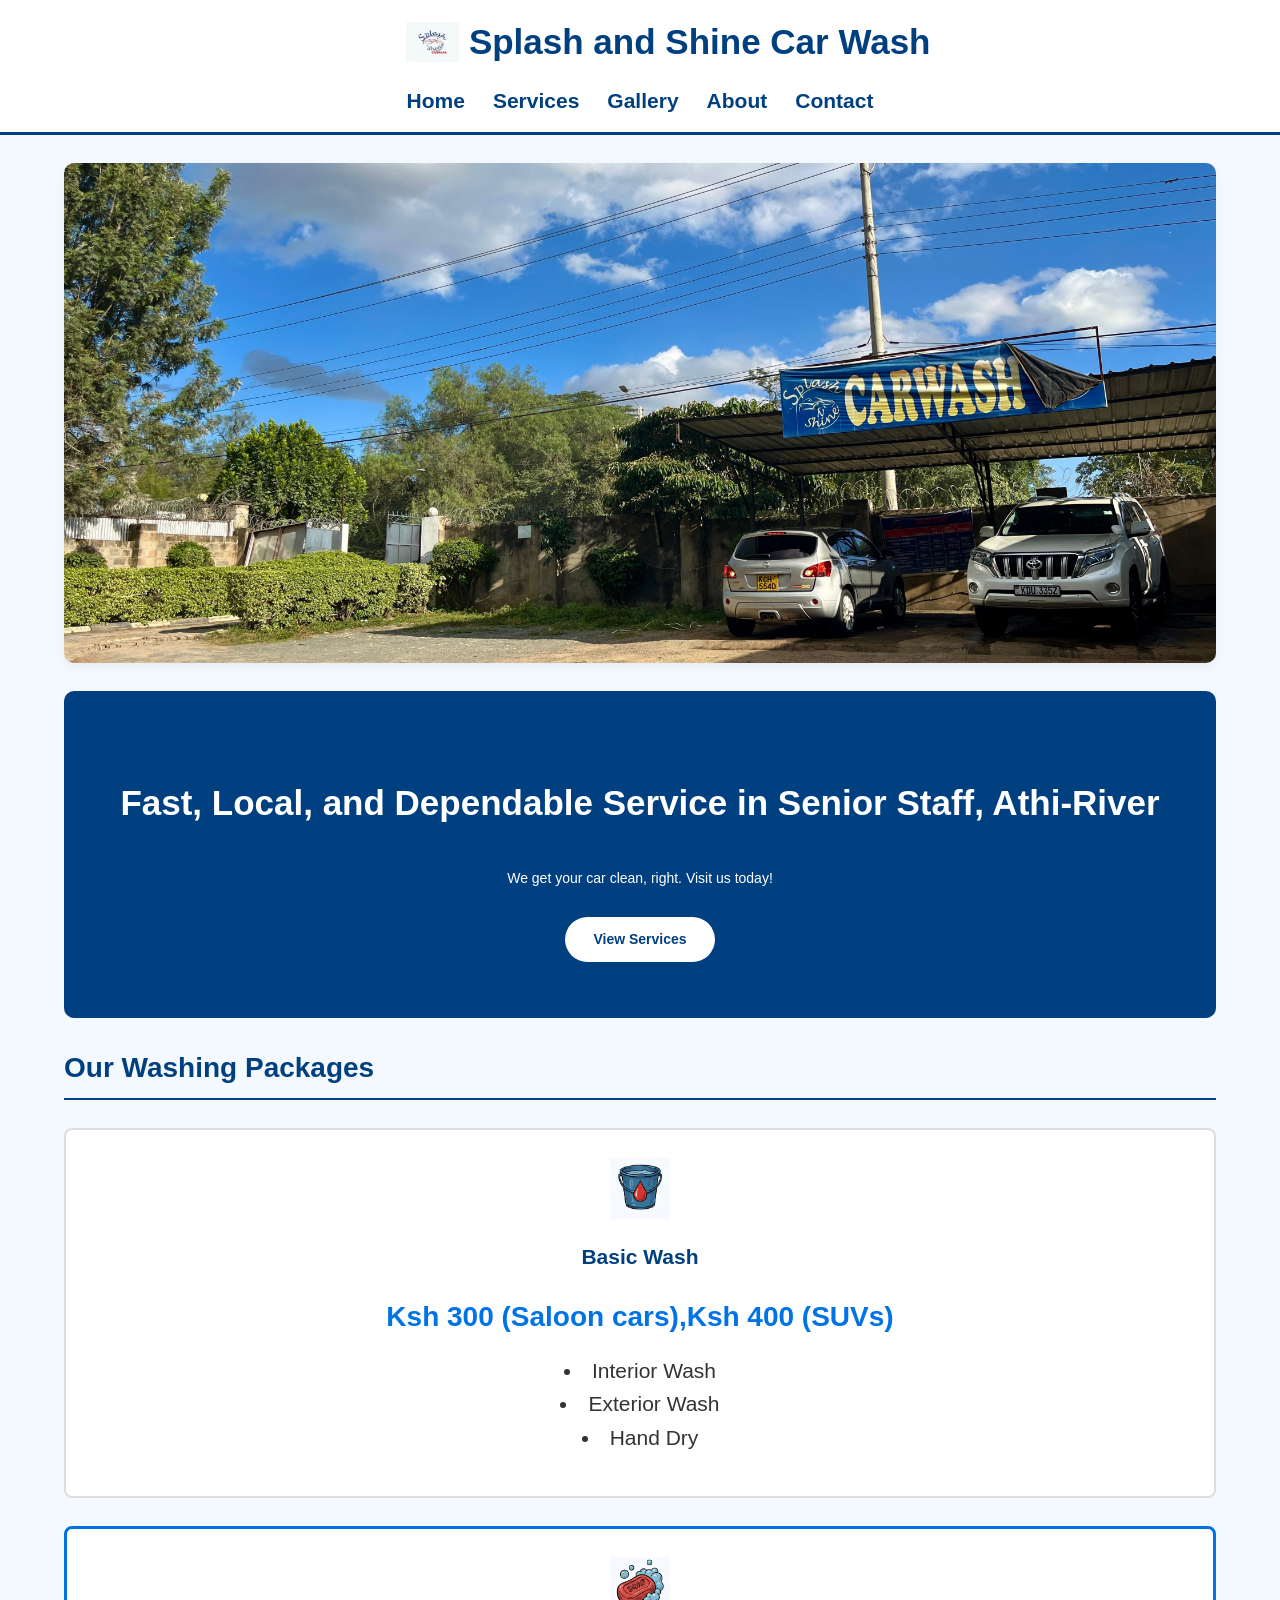
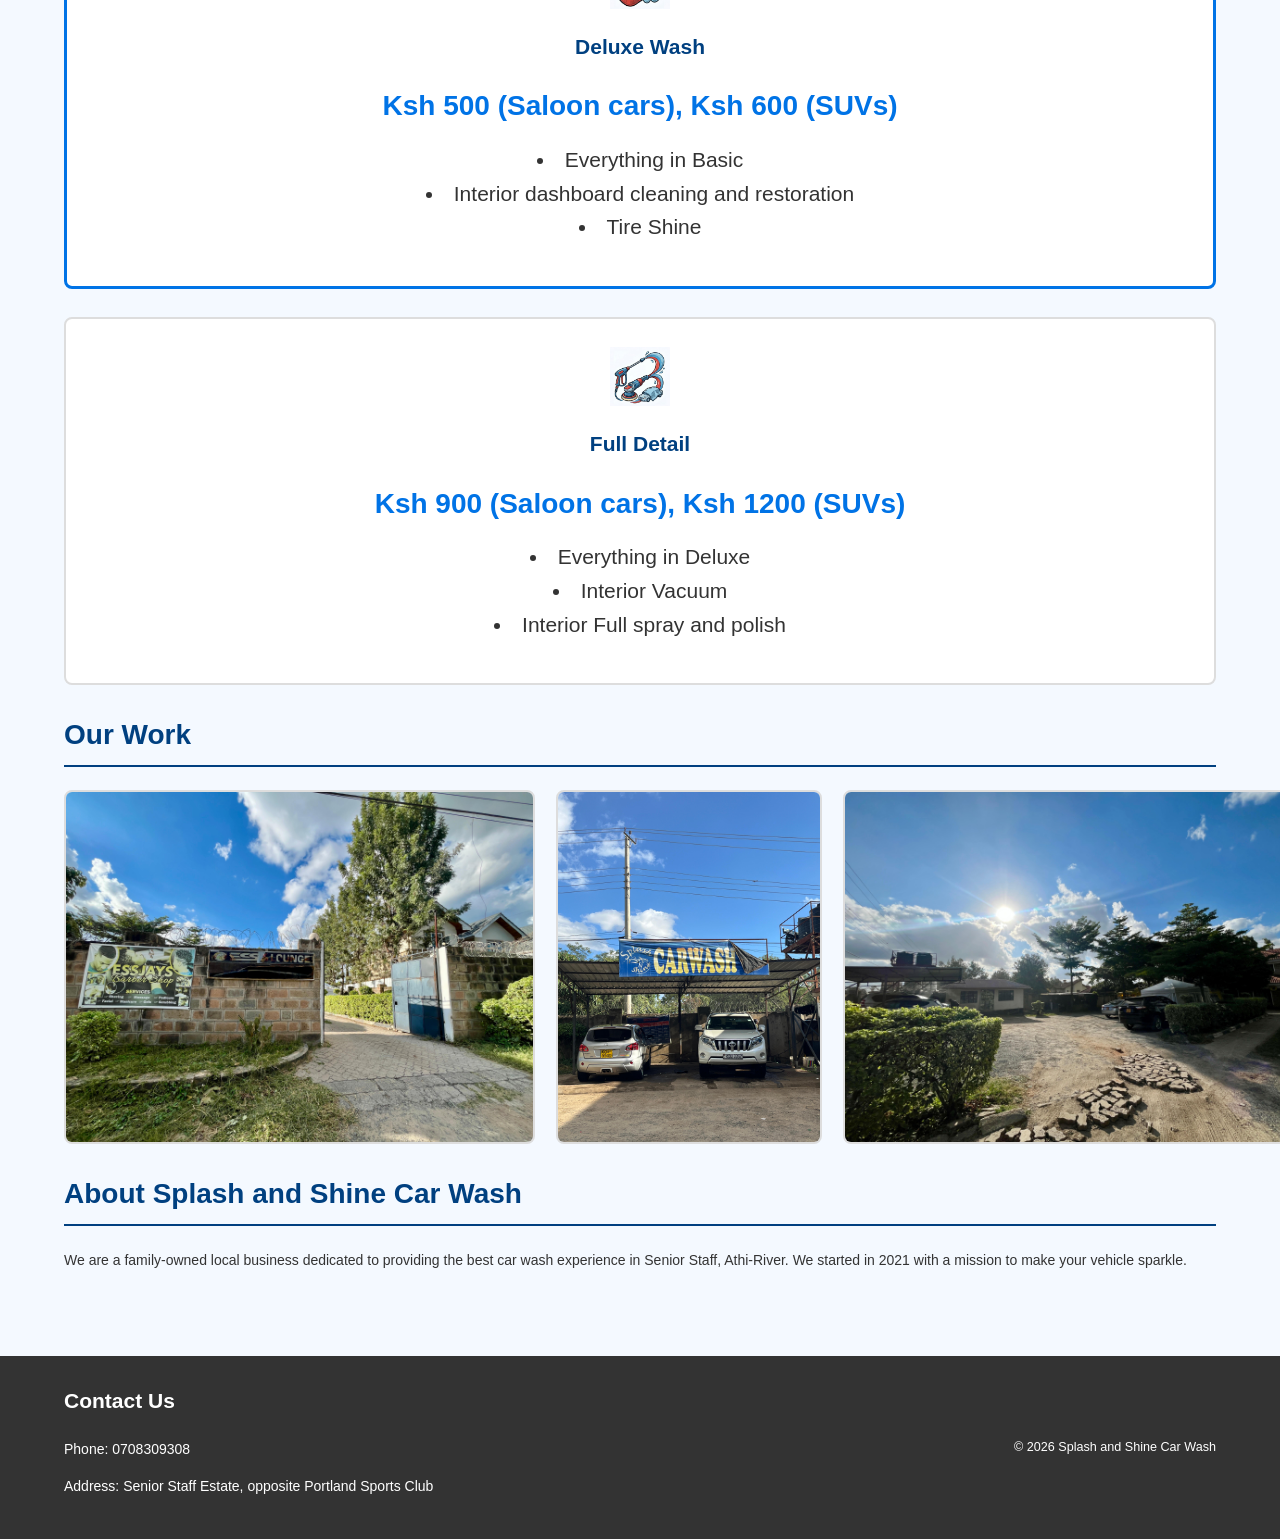
<file: index.html>
<!DOCTYPE html>
<html lang="en">
    <head>
        <meta charset="UTF-8">
        <meta name="viewport" content="width=device-width, initial-scale=1.0">
        <title> Splash and Shine Car Wash - Fast, Local, Dependable</title>
        <link rel="stylesheet" href="css/styles.css">
    </head>
    <body>

        <header class="main-header">
            <div class="logo">
                <img src="images/logo.png"
                    alt="Splash and Shine Car Wash simple blue logo"
                    class="logo-img">
                <h1>Splash and Shine Car Wash</h1>
            </div>

            <nav class="main-nav">
                <ul>
                    <li><a href="#home">Home</a></li>
                    <li><a href="#services">Services</a></li>
                    <li><a href="#gallery">Gallery</a></li>
                    <li><a href="#about">About</a></li>
                    <li><a href="#contact">Contact</a></li>
                </ul>
            </nav>
        </header>

        <main>
            <section class="banner-section">

                <img src="images/banner.jpeg"
                    alt="A real-world wide shot of the Splash and Shine Car wash storefront and bay"
                    class="main-banner-img">
            </section>

            <section id="home" class="hero">
                <div class="hero-content">
                    <h2>Fast, Local, and Dependable Service in Senior Staff, Athi-River</h2>
                    <p>We get your car clean, right. Visit us today!</p>
                    <a href="#services" class="cta-button">View Services</a>
                </div>
            </section>

            <section id="services" class="services-section">
                <h2>Our Washing Packages</h2>
                <div class="services-grid">
                    <div class="service-item">
                        <img src="images/icon_basic.jpg"
                            alt="Basic wash bucket icon" class="service-icon">
                        <h3>Basic Wash</h3>
                        <p class="price">Ksh 300 (Saloon cars),Ksh 400
                            (SUVs)</p>
                        <ul>
                            <li>Interior Wash</li>
                            <li>Exterior Wash</li>
                            <li>Hand Dry</li>
                        </ul>
                    </div>
                    <div class="service-item deluxe">
                        <img src="images/icon_deluxe.jpg"
                            alt="Deluxe shine icon" class="service-icon">
                        <h3>Deluxe Wash</h3>
                        <p class="price">Ksh 500 (Saloon cars), Ksh 600
                            (SUVs)</p>
                        <ul>
                            <li>Everything in Basic</li>
                            <li>Interior dashboard cleaning and restoration</li>
                            <li>Tire Shine</li>
                        </ul>
                    </div>
                    <div class="service-item">
                        <img src="images/icon_detail.jpg"
                            alt="Full detailing brush icon"
                            class="service-icon">
                        <h3>Full Detail</h3>
                        <p class="price">Ksh 900 (Saloon cars), Ksh 1200
                            (SUVs)</p>
                        <ul>
                            <li>Everything in Deluxe</li>
                            <li>Interior Vacuum</li>
                            <li>Interior Full spray and polish </li>

                        </ul>
                    </div>
                </div>
            </section>

            <section id="gallery" class="gallery-section">
                <h2>Our Work</h2>
                
                <div class="gallery-placeholder">
                    <img src="images/img1.jpeg"
                        alt="Entrance to the car wash">
                    <img src="images/img2.jpeg"
                        alt="Washing bay cars being washed">
                    <img src="images/img3.jpeg"
                        alt="Lounge area of the car wash with customers waiting">

                </div>
            </section>

            <section id="about" class="about-section">
                <h2>About Splash and Shine Car Wash</h2>
                <div class="about-container">
                    <p>We are a family-owned local business dedicated to
                        providing the best car wash experience in Senior Staff, Athi-River.
                        We started in 2021 with a mission to make your vehicle
                        sparkle.</p>
                </div>
            </section>
        </main>

        <footer id="contact">
            <div class="footer-content">
                <div class="contact-info">
                    <h3>Contact Us</h3>
                    <p>Phone: 0708309308 </p>
                    <p>Address: Senior Staff Estate, opposite Portland Sports
                        Club</p>
                </div>
                <div class="footer-logo">
                    <p>&copy; 2026 Splash and Shine Car Wash</p>
                </div>
            </div>
        </footer>

    </body>
</html>
</file>
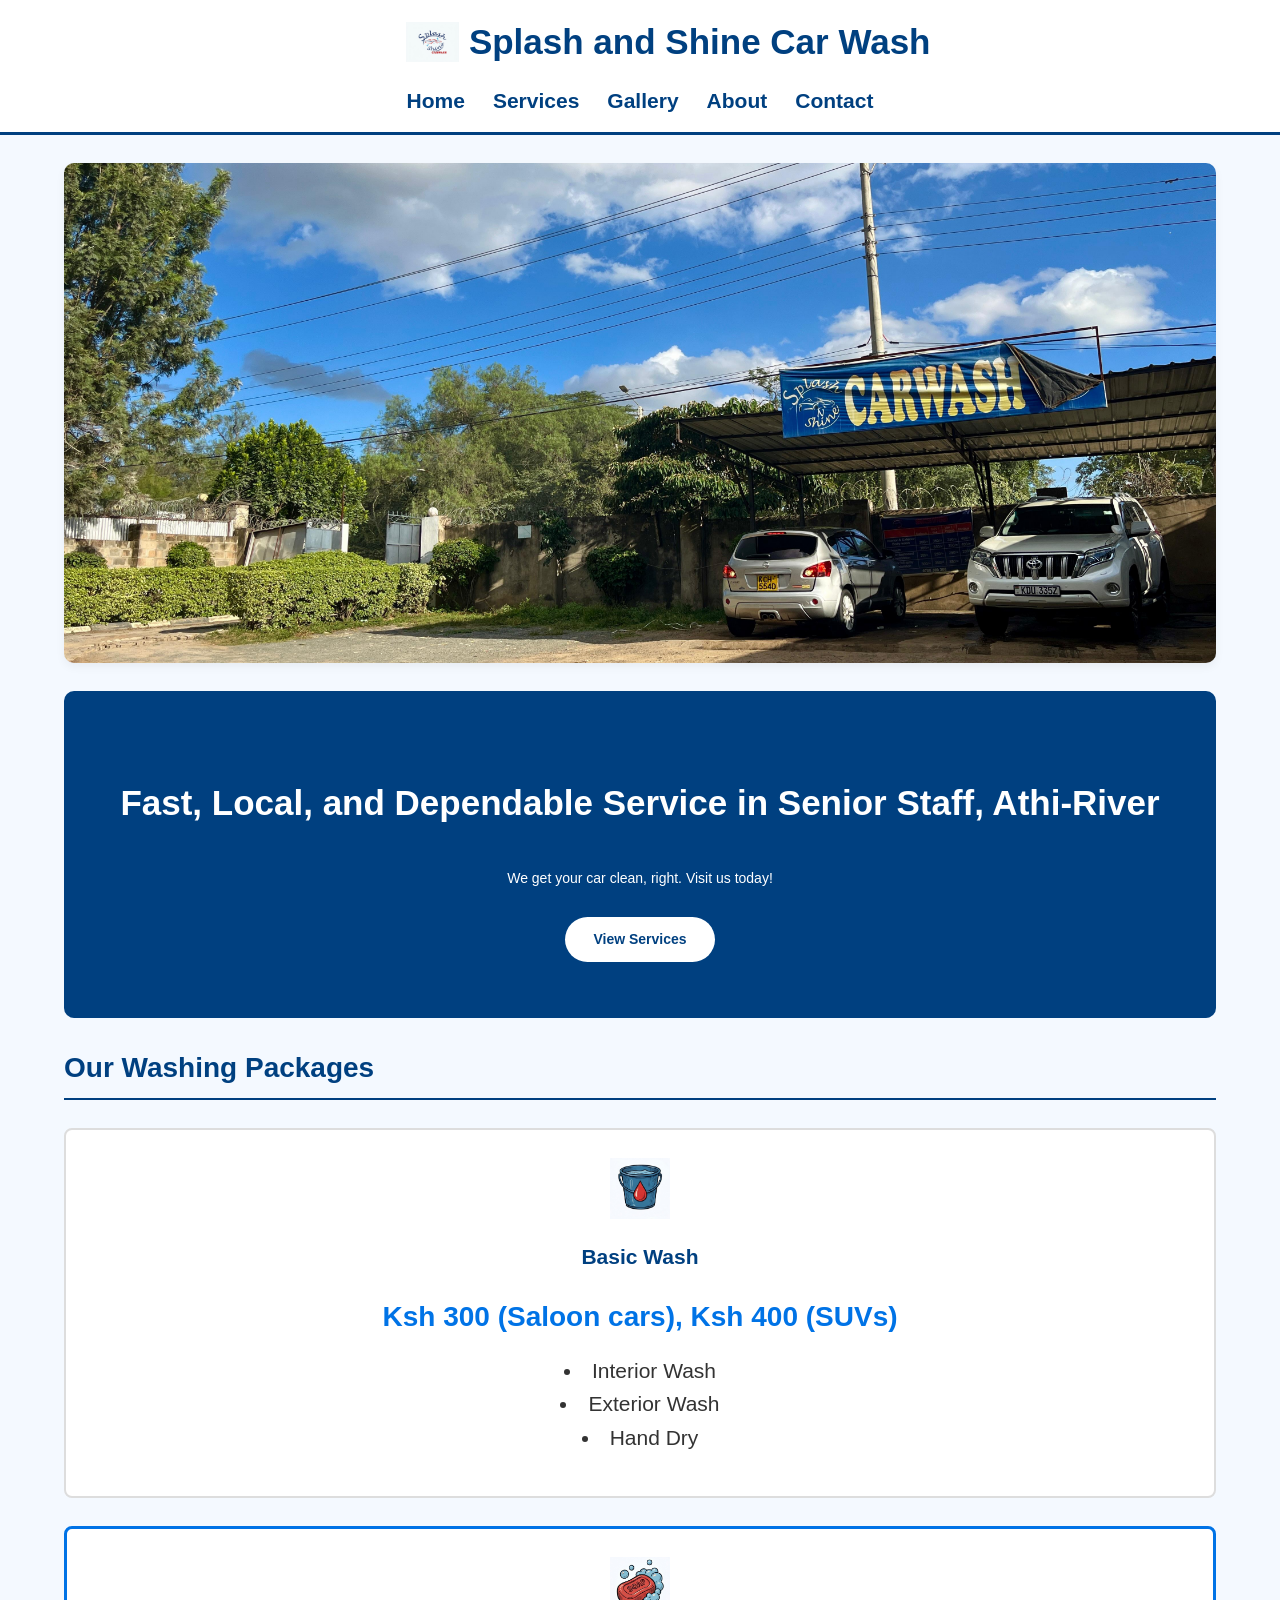
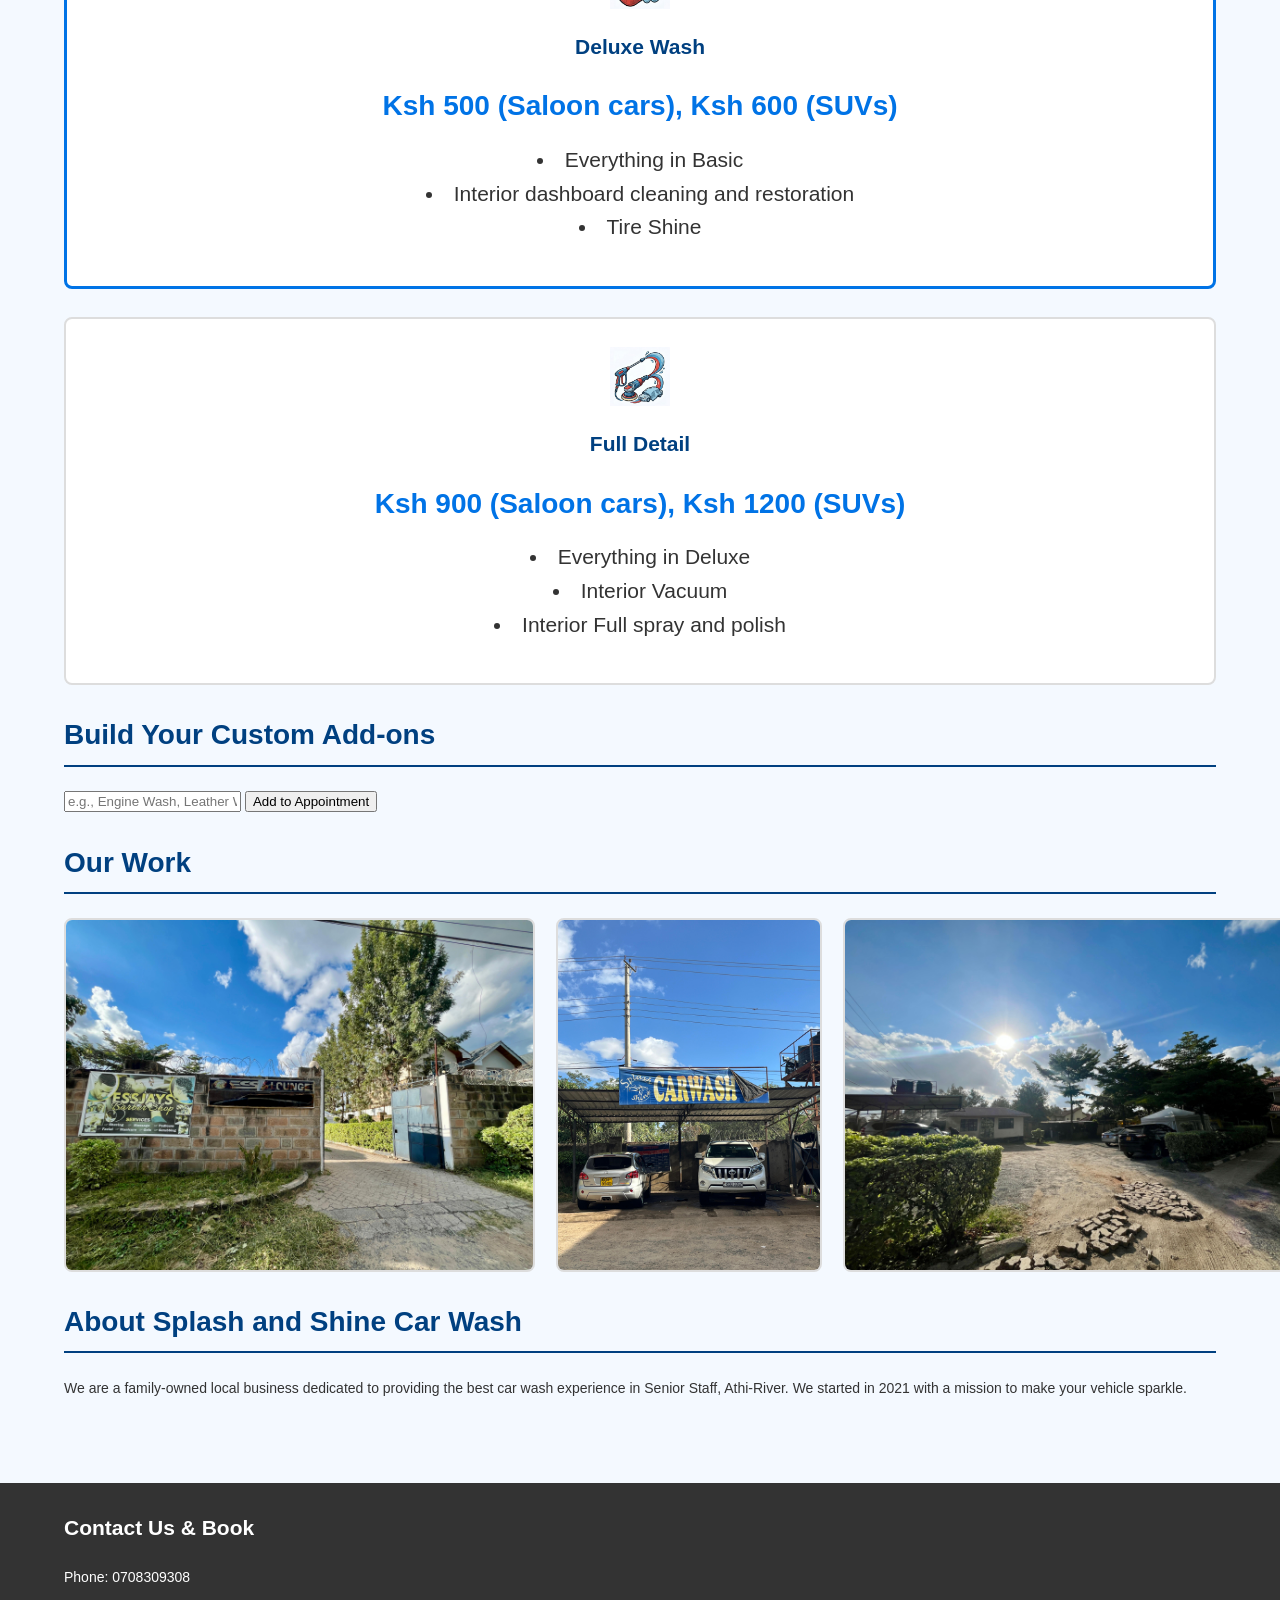
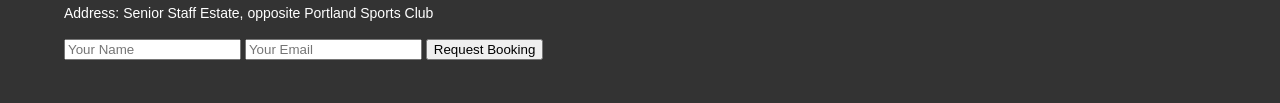
<file: submission/index.html>
<!DOCTYPE html>
<html lang="en">
    <head>
        <meta charset="UTF-8">
        <meta name="viewport" content="width=device-width, initial-scale=1.0">
        <title> Splash and Shine Car Wash - Fast, Local, Dependable</title>
        <link rel="stylesheet" href="css/styles.css">
    </head>
    <body>

        <header class="main-header">
            <div class="logo">
                <img src="images/logo.png"
                    alt="Splash and Shine Car Wash simple blue logo"
                    class="logo-img">
                <h1>Splash and Shine Car Wash</h1>
            </div>

            <nav class="main-nav">
                <ul>
                    <li><a href="#home">Home</a></li>
                    <li><a href="#services">Services</a></li>
                    <li><a href="#gallery">Gallery</a></li>
                    <li><a href="#about">About</a></li>
                    <li><a href="#contact">Contact</a></li>
                </ul>
            </nav>
        </header>

        <main>
            <section class="banner-section">

                <img src="images/banner.jpeg"
                    alt="A real-world wide shot of the Splash and Shine Car wash storefront and bay"
                    class="main-banner-img">
                <p id="banner-caption" class="banner-caption-hidden">✨ Proudly
                    using 100% eco-friendly, biodegradable shampoos and
                    water-recycling technology! </p>
            </section>

            <section id="home" class="hero">
                <div class="hero-content">
                    <h2>Fast, Local, and Dependable Service in Senior Staff,
                        Athi-River</h2>
                    <p>We get your car clean, right. Visit us today!</p>
                    <a href="#services" class="cta-button">View Services</a>
                </div>
            </section>

            <section id="services" class="services-section">
                <h2>Our Washing Packages</h2>
                <div id="services-container" class="services-grid"></div>
            </section>

            <section id="custom-appointment" class="appointment-section">
                <h2>Build Your Custom Add-ons</h2>

                <form id="addon-form">
                    <input type="text" id="addon-input"
                        placeholder="e.g., Engine Wash, Leather Wax...">
                    <button type="submit" id="addon-btn">Add to
                        Appointment</button>
                </form>

                <ul id="addon-list"></ul>
            </section>

            <section id="gallery" class="gallery-section">
                <h2>Our Work</h2>

                <div class="gallery-placeholder">
                    <img src="images/img1.jpeg"
                        alt="Entrance to the car wash">
                    <img src="images/img2.jpeg"
                        alt="Washing bay cars being washed">
                    <img src="images/img3.jpeg"
                        alt="Lounge area of the car wash with customers waiting">

                </div>
            </section>

            <section id="about" class="about-section">
                <h2>About Splash and Shine Car Wash</h2>
                <div class="about-container">
                    <p>We are a family-owned local business dedicated to
                        providing the best car wash experience in Senior Staff,
                        Athi-River.
                        We started in 2021 with a mission to make your vehicle
                        sparkle.</p>
                </div>
            </section>
        </main>

        <footer id="contact">
            <div class="footer-content">
                <div class="contact-info">
                    <h3>Contact Us & Book</h3>
                    <p>Phone: 0708309308 </p>
                    <p>Address: Senior Staff Estate, opposite Portland Sports
                        Club</p>

                    <form id="booking-form">
                        <input type="text" id="user-name"
                            placeholder="Your Name">
                        <input type="email" id="user-email"
                            placeholder="Your Email">
                        <button type="submit">Request Booking</button>
                    </form>

                    <p id="form-feedback"
                        style="margin-top: 10px; font-weight: bold;"></p>
                </div>
            </div>
        </footer>

        <script src="js/script.js"></script>
    </body>
</html>
</file>
<file: css/styles.css>
html {
    font-size: 16px; 
    scroll-behavior: smooth; 
}

body {
    font-family: Arial, sans-serif; 
    margin: 0;
    padding: 0;
    line-height: 1.6;
    color: #333;
    background-color: #f4f9ff; 
}


h1, h2, h3 {
    color: #004080; 
}

h1 { font-size: 2.5rem; margin: 0; }
h2 { font-size: 2rem; border-bottom: 2px solid #004080; padding-bottom: 0.5rem; margin-top: 2rem; }
h3 { font-size: 1.5rem; }

a { text-decoration: none; color: inherit; }
ul { list-style-type: none; padding: 0; }


img { max-width: 100%; height: auto; display: block; }



.main-header {
    background-color: #fff;
    color: #004080;
    padding: 1rem 5%;
    border-bottom: 3px solid #004080;
    
   
    display: flex;
    justify-content: space-between;
    align-items: center;
    position: sticky; 
    top: 0;
    z-index: 1000;
}

.logo {
    display: flex;
    align-items: center;
    
    margin-left: 4rem; 
}

.logo-img {
    height: 40px; 
    margin-right: 10px;
}

.main-nav ul {
    margin: 0;
    padding: 0;
    display: flex; 
    gap: 1.5rem;
}


.main-nav a {
    font-weight: bold;
    padding: 0.5rem;
    transition: color 0.3s ease; 
}

.main-nav a:hover {
    color: #0073e6; 
    background-color: #e6f2ff;
    border-radius: 5px; 
}


main {
    padding: 2rem 5%; 
}

.banner-section {
    width: 100%;
    margin-bottom: 2rem;
    overflow: visible;
}

.main-banner-img {
    width: 100%;
    height: auto;
    max-height: 500px; /* Limits the height on big screens so it doesn't take over the whole page */
    object-fit: cover; /* Keeps the picture proportional without stretching it abnormally */
    border-radius: 10px; /* Matches the student styling theme of your hero element */
    box-shadow: 0 4px 10px rgba(0, 0, 0, 0.05);
}

.hero {
    background-color: #004080;
    color: #fff;
    padding: 4rem 2rem;
    text-align: center;
    border-radius: 10px; 
    margin-bottom: 2rem;
}

.hero h2 { color: #fff; border: none; font-size: 2.5rem; }

.cta-button {
    display: inline-block;
    background-color: #fff;
    color: #004080;
    padding: 0.8rem 2rem;
    margin-top: 1rem;
    font-weight: bold;
    border-radius: 25px; 
    transition: background-color 0.3s ease; 
}

.cta-button:hover {
    background-color: #e6f2ff;
}



.services-grid {
    
    display: grid;
    grid-template-columns: repeat(3, 1fr); 
    gap: 2rem; 
    margin-top: 2rem;
}

.service-item {
    background-color: #fff;
    padding: 2rem;
    border: 2px solid #ddd; 
    border-radius: 8px; 
    text-align: center;
    transition: transform 0.3s ease, box-shadow 0.3s ease; 
}

.service-item:hover {
    transform: translateY(-5px); 
    box-shadow: 0 5px 15px rgba(0,0,0,0.1); 
}

.service-item.deluxe {
    border: 3px solid #0073e6; 
}

.service-icon {
    width: 60px;
    margin: 0 auto 1rem;
}

.price {
    font-size: 2rem;
    font-weight: bold;
    color: #0073e6;
    margin: 0.5rem 0;
}

.service-item ul { list-style-type: disc; list-style-position: inside; text-align: left; margin-top: 1rem; }


.gallery-placeholder {
    display: flex; 
    gap: 1rem;
    margin-top: 1rem;
}

.gallery-placeholder img {
    width: 48%; 
    border: 1px solid #ccc;
}


.sketch-img {
    border: 2px solid #ccc;
    padding: 5px;
    margin: 1rem auto;
    width: 80%; 
    max-width: 500px; 
}
.sketch-caption { text-align: center; color: #666; font-size: 0.9rem; }



footer {
    background-color: #333;
    color: #fff;
    padding: 2rem 5%;
    margin-top: 3rem;
}


.footer-content {
    display: flex;
    justify-content: space-between;
    align-items: center;
}

footer h3 { color: #fff; border: none; margin-top: 0; }
.footer-logo p { margin: 0; font-size: 0.9rem; }


    
    html { font-size: 14px; }
    
    .main-header {
        flex-direction: column; 
        padding: 1rem;
    }
    
    .main-nav ul {
        margin-top: 1rem;
        gap: 1rem;
        flex-wrap: wrap; 
        justify-content: center;
    }
    
    li {
    text-align: center;
        font-size: 1.5rem; 
}

  
    .services-grid {
        grid-template-columns: 1fr;
    }
    
   .gallery-placeholder {
    display: flex;       
    gap: 1.5rem;         
    width: 100%;        
    margin-top: 1.5rem;
}

.gallery-placeholder img {
    width: 50%;          
    height: 350px;      
    
    /* CRITICAL FIX FOR DISTORTION: */
    object-fit: cover;   
    
    border: 2px solid #ddd;
    border-radius: 8px;  
}


@media (max-width: 768px) {
    .gallery-placeholder {
        flex-direction: column; 
    }
    
    .gallery-placeholder img {
        width: 100%;    
        height: 250px;   
    }
}
</file>
<file: submission/css/styles.css>
html {
    font-size: 16px; 
    scroll-behavior: smooth; 
}

body {
    font-family: Arial, sans-serif; 
    margin: 0;
    padding: 0;
    line-height: 1.6;
    color: #333;
    background-color: #f4f9ff; 
}


h1, h2, h3 {
    color: #004080; 
}

h1 { font-size: 2.5rem; margin: 0; }
h2 { font-size: 2rem; border-bottom: 2px solid #004080; padding-bottom: 0.5rem; margin-top: 2rem; }
h3 { font-size: 1.5rem; }

a { text-decoration: none; color: inherit; }
ul { list-style-type: none; padding: 0; }


img { max-width: 100%; height: auto; display: block; }



.main-header {
    background-color: #fff;
    color: #004080;
    padding: 1rem 5%;
    border-bottom: 3px solid #004080;
    
   
    display: flex;
    justify-content: space-between;
    align-items: center;
    position: sticky; 
    top: 0;
    z-index: 1000;
}

.logo {
    display: flex;
    align-items: center;
    
    margin-left: 4rem; 
}

.logo-img {
    height: 40px; 
    margin-right: 10px;
}

.main-nav ul {
    margin: 0;
    padding: 0;
    display: flex; 
    gap: 1.5rem;
}


.main-nav a {
    font-weight: bold;
    padding: 0.5rem;
    transition: color 0.3s ease; 
}

.main-nav a:hover {
    color: #0073e6; 
    background-color: #e6f2ff;
    border-radius: 5px; 
}


main {
    padding: 2rem 5%; 
}

.banner-section {
    width: 100%;
    margin-bottom: 2rem;
    overflow: visible;
}

.main-banner-img {
    width: 100%;
    height: auto;
    max-height: 500px; /* Limits the height on big screens so it doesn't take over the whole page */
    object-fit: cover; /* Keeps the picture proportional without stretching it abnormally */
    border-radius: 10px; /* Matches the student styling theme of your hero element */
    box-shadow: 0 4px 10px rgba(0, 0, 0, 0.05);
}

.hero {
    background-color: #004080;
    color: #fff;
    padding: 4rem 2rem;
    text-align: center;
    border-radius: 10px; 
    margin-bottom: 2rem;
}

.hero h2 { color: #fff; border: none; font-size: 2.5rem; }

.cta-button {
    display: inline-block;
    background-color: #fff;
    color: #004080;
    padding: 0.8rem 2rem;
    margin-top: 1rem;
    font-weight: bold;
    border-radius: 25px; 
    transition: background-color 0.3s ease; 
}

.cta-button:hover {
    background-color: #e6f2ff;
}



.services-grid {
    
    display: grid;
    grid-template-columns: repeat(3, 1fr); 
    gap: 2rem; 
    margin-top: 2rem;
}

.service-item {
    background-color: #fff;
    padding: 2rem;
    border: 2px solid #ddd; 
    border-radius: 8px; 
    text-align: center;
    transition: transform 0.3s ease, box-shadow 0.3s ease; 
}

.service-item:hover {
    transform: translateY(-5px); 
    box-shadow: 0 5px 15px rgba(0,0,0,0.1); 
}

.service-item.deluxe {
    border: 3px solid #0073e6; 
}

.service-icon {
    width: 60px;
    margin: 0 auto 1rem;
}

.price {
    font-size: 2rem;
    font-weight: bold;
    color: #0073e6;
    margin: 0.5rem 0;
}

.service-item ul { list-style-type: disc; list-style-position: inside; text-align: left; margin-top: 1rem; }


.gallery-placeholder {
    display: flex; 
    gap: 1rem;
    margin-top: 1rem;
}

.gallery-placeholder img {
    width: 48%; 
    border: 1px solid #ccc;
}


.sketch-img {
    border: 2px solid #ccc;
    padding: 5px;
    margin: 1rem auto;
    width: 80%; 
    max-width: 500px; 
}
.sketch-caption { text-align: center; color: #666; font-size: 0.9rem; }



footer {
    background-color: #333;
    color: #fff;
    padding: 2rem 5%;
    margin-top: 3rem;
}


.footer-content {
    display: flex;
    justify-content: space-between;
    align-items: center;
}

footer h3 { color: #fff; border: none; margin-top: 0; }
.footer-logo p { margin: 0; font-size: 0.9rem; }


    
    html { font-size: 14px; }
    
    .main-header {
        flex-direction: column; 
        padding: 1rem;
    }
    
    .main-nav ul {
        margin-top: 1rem;
        gap: 1rem;
        flex-wrap: wrap; 
        justify-content: center;
    }
    
    li {
    text-align: center;
        font-size: 1.5rem; 
}

  
    .services-grid {
        grid-template-columns: 1fr;
    }
    
   .gallery-placeholder {
    display: flex;       
    gap: 1.5rem;         
    width: 100%;        
    margin-top: 1.5rem;
}

.gallery-placeholder img {
    width: 50%;          
    height: 350px;      
    
    /* CRITICAL FIX FOR DISTORTION: */
    object-fit: cover;   
    
    border: 2px solid #ddd;
    border-radius: 8px;  
}


@media (max-width: 768px) {
    .gallery-placeholder {
        flex-direction: column; 
    }
    
    .gallery-placeholder img {
        width: 100%;    
        height: 250px;   
    }
}

/* Initially hide the banner caption */
.banner-caption-hidden {
    display: none;
    text-align: center;
    background-color: #e0f2fe; /* Light blue background */
    color: #0369a1;            /* Dark blue text */
    padding: 15px;
    margin: 10px auto;
    border-radius: 8px;
    font-weight: bold;
    max-width: 80%;
    border: 1px solid #bae6fd;
}

/* Class that gets toggled on by JavaScript to show the text */
.banner-caption-hidden.reveal {
    display: block;
    animation: fadeIn 0.5s ease-in-out;
}

/* Smooth fade-in effect */
@keyframes fadeIn {
    from { opacity: 0; transform: translateY(-5px); }
    to { opacity: 1; transform: translateY(0); }
}
</file>
